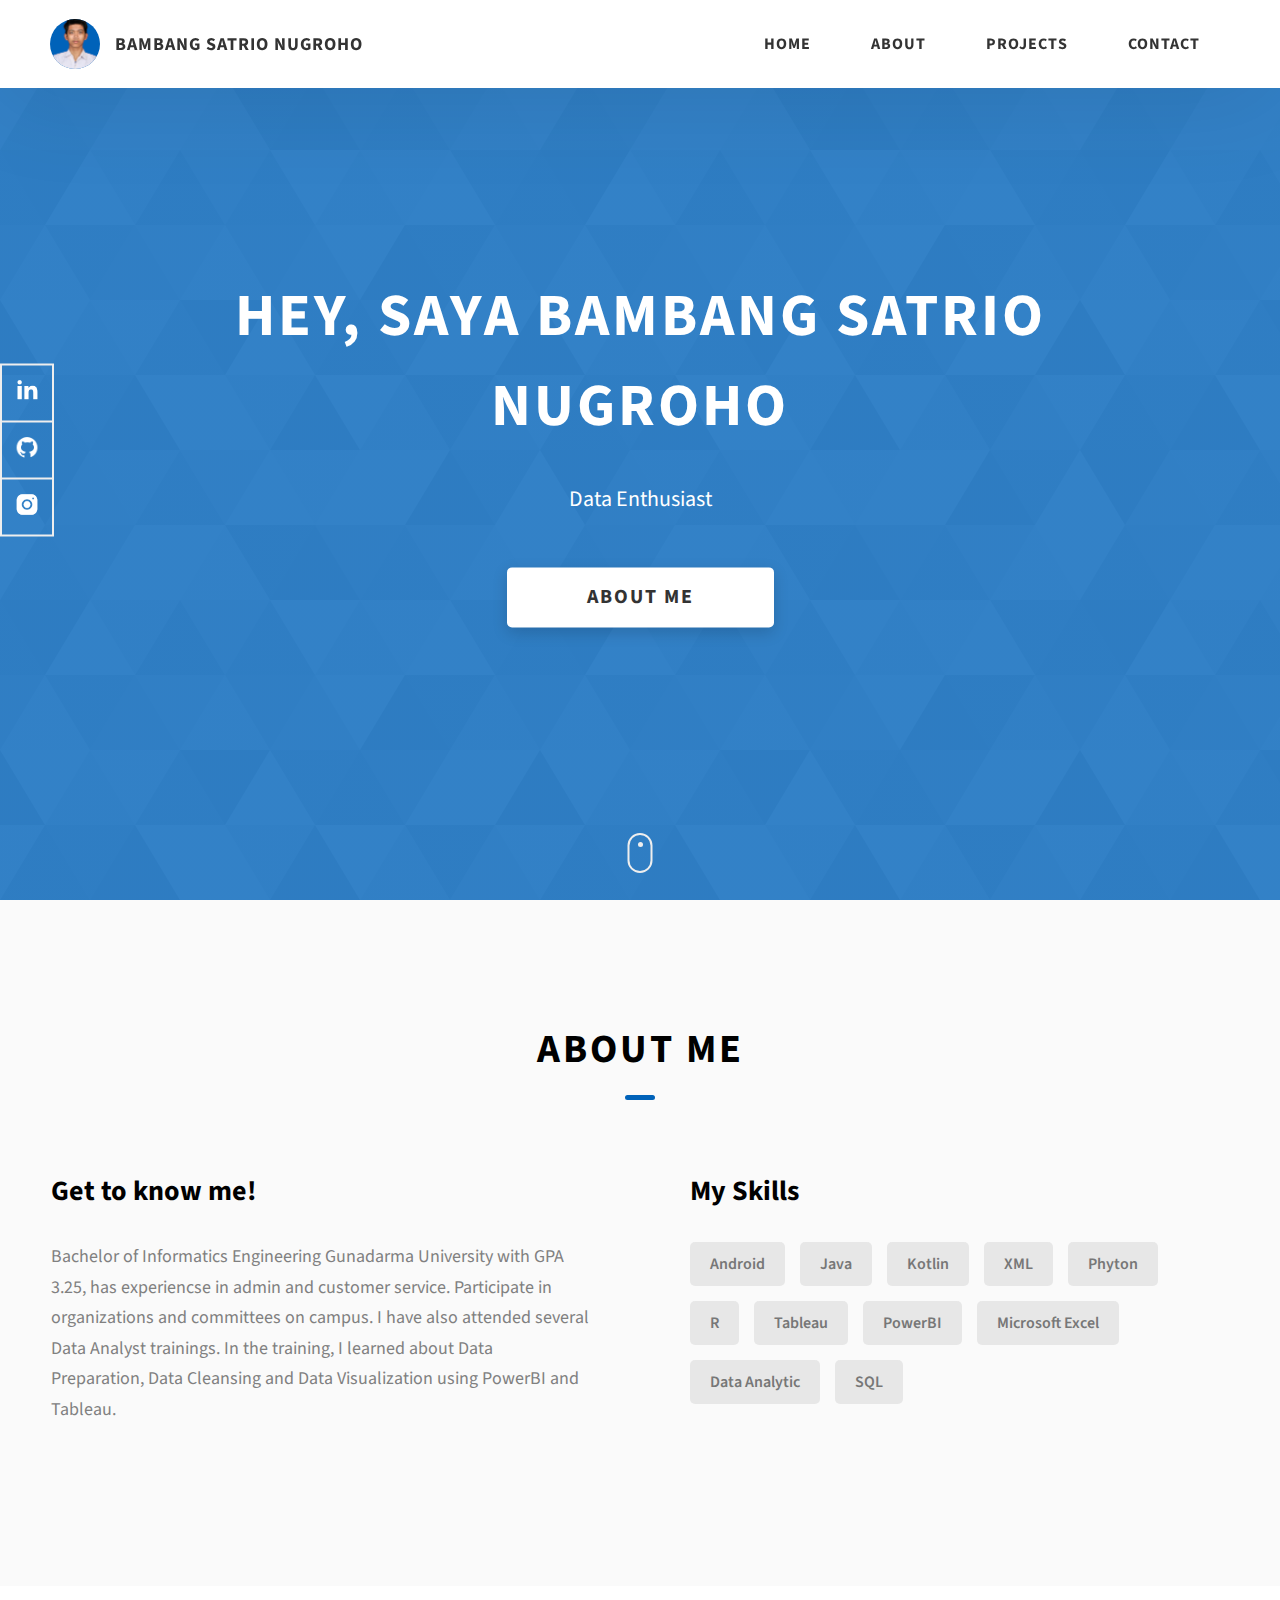
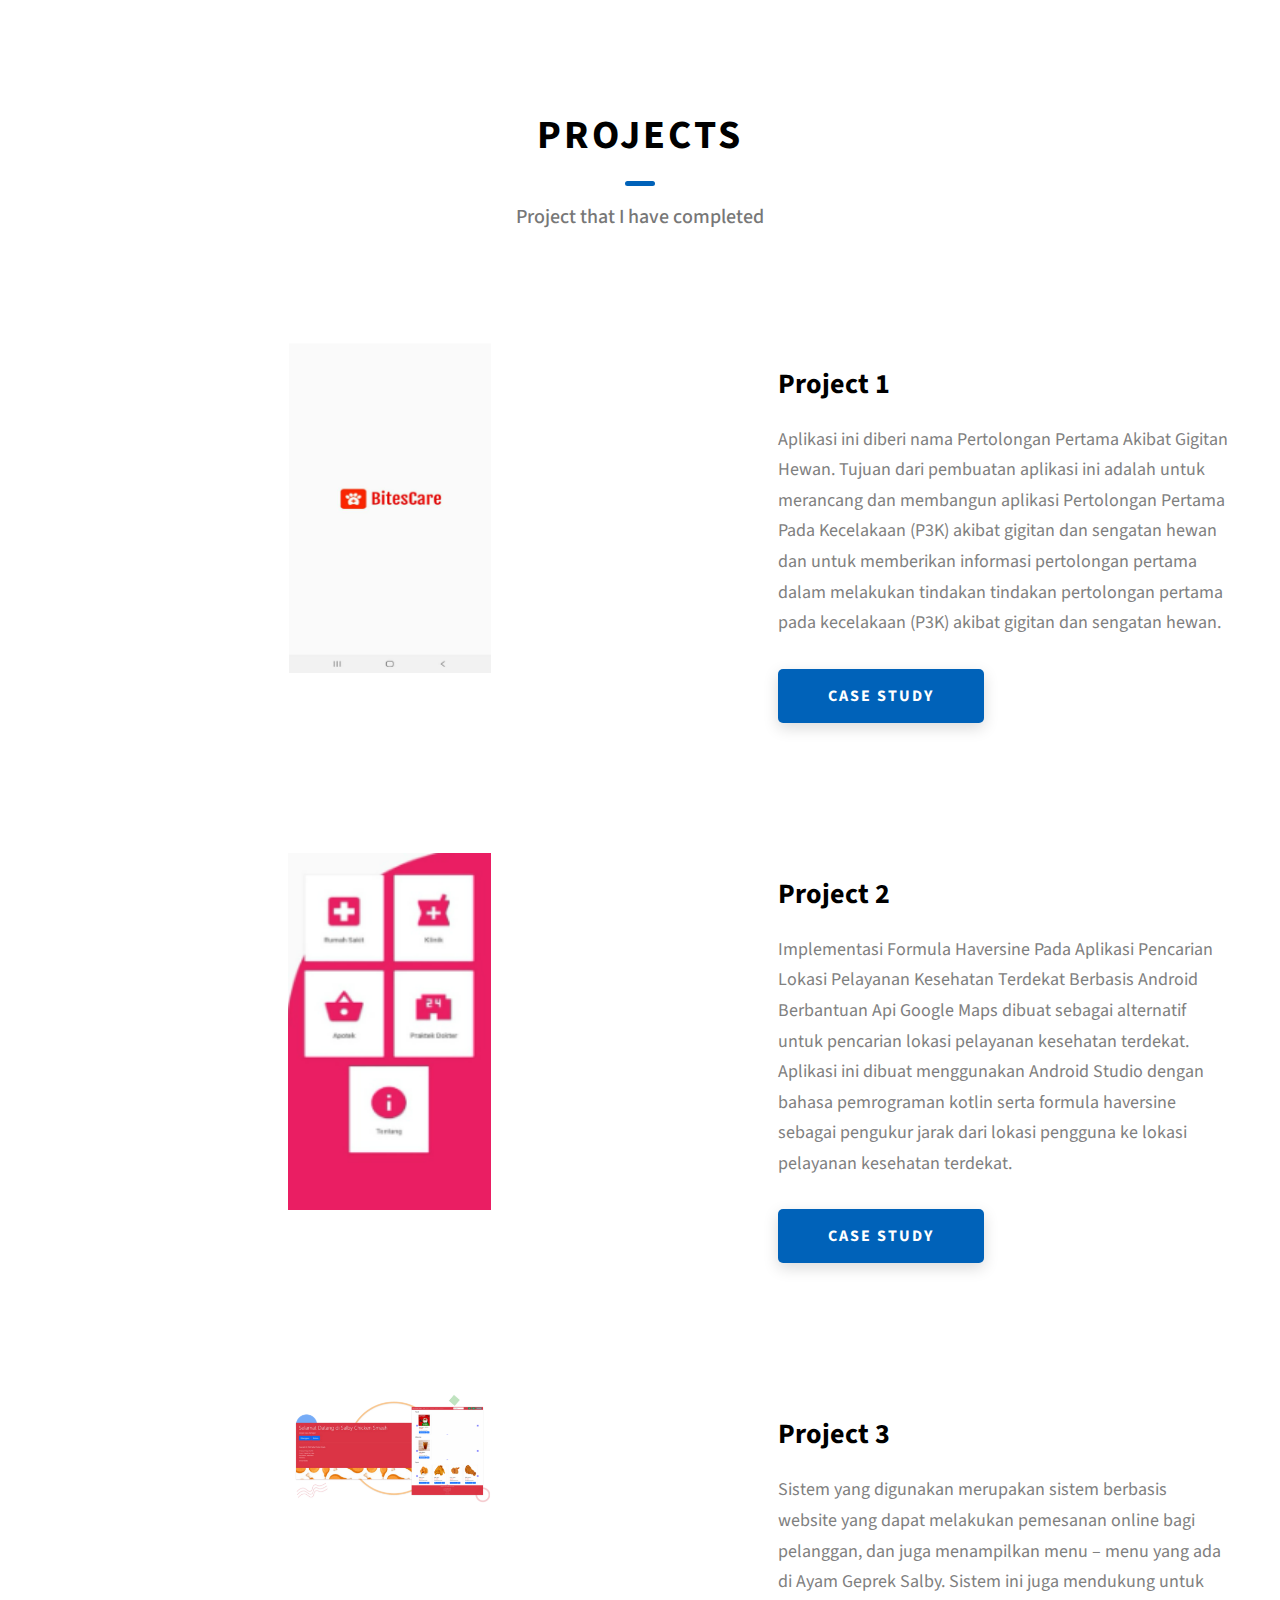
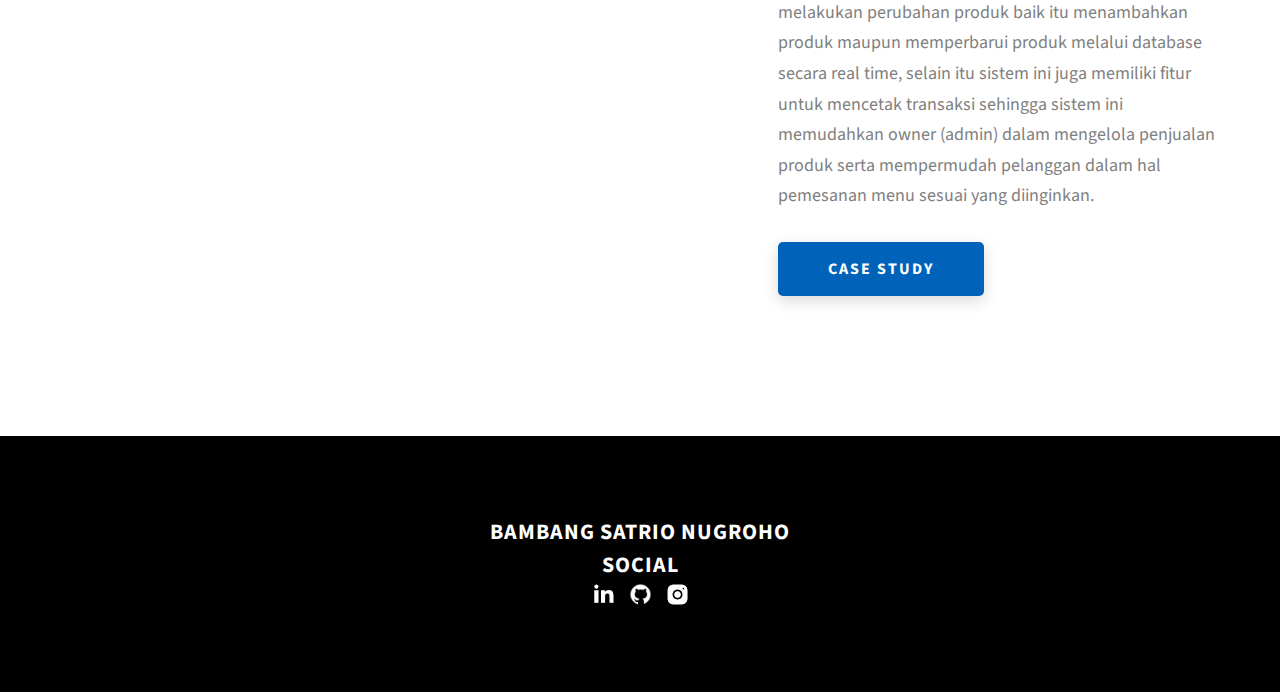
<file: index.html>
<!DOCTYPE html>
<html lang="en">
  <head>
    <meta charset="UTF-8" />
    <meta name="viewport" content="width=device-width, initial-scale=1.0" />
    <meta http-equiv="X-UA-Compatible" content="ie=edge" />
    <title>Portfolio - Bambang Satrio Nugroho</title>
    <meta name="description" content="Portfolio Template for Developer" />

    <link rel="stylesheet" href="css/style.css" />

    <link rel="preconnect" href="https://fonts.googleapis.com" />
    <link rel="preconnect" href="https://fonts.gstatic.com" crossorigin />
    <link
      href="https://fonts.googleapis.com/css2?family=Source+Sans+Pro:wght@400;600;700;900&display=swap"
      rel="stylesheet"
    />
  </head>
  <body>
    <header class="header">
      <div class="header__content">
        <div class="header__logo-container">
          <div class="header__logo-img-cont">
            <img
              src="./assets/png/bb1.png"
              alt="Ram Maheshwari Logo Image"
              class="header__logo-img"
            />
          </div>
          <span class="header__logo-sub">Bambang Satrio Nugroho</span>
        </div>
        <div class="header__main">
          <ul class="header__links">
            <li class="header__link-wrapper">
              <a href="./index.html" class="header__link"> Home </a>
            </li>
            <li class="header__link-wrapper">
              <a href="./index.html#about" class="header__link">About </a>
            </li>
            <li class="header__link-wrapper">
              <a href="./index.html#projects" class="header__link">
                Projects
              </a>
            </li>
            <li class="header__link-wrapper">
              <a href="./index.html#contact" class="header__link"> Contact </a>
            </li>
          </ul>
          <div class="header__main-ham-menu-cont">
            <img
              src="./assets/svg/ham-menu.svg"
              alt="hamburger menu"
              class="header__main-ham-menu"
            />
            <img
              src="./assets/svg/ham-menu-close.svg"
              alt="hamburger menu close"
              class="header__main-ham-menu-close d-none"
            />
          </div>
        </div>
      </div>
      <div class="header__sm-menu">
        <div class="header__sm-menu-content">
          <ul class="header__sm-menu-links">
            <li class="header__sm-menu-link">
              <a href="./index.html"> Home </a>
            </li>

            <li class="header__sm-menu-link">
              <a href="./index.html#about"> About </a>
            </li>

            <li class="header__sm-menu-link">
              <a href="./index.html#projects"> Projects </a>
            </li>

            <li class="header__sm-menu-link">
              <a href="./index.html#contact"> Contact </a>
            </li>
          </ul>
        </div>
      </div>
    </header>
    <section class="home-hero">
      <div class="home-hero__content">
        <h1 class="heading-primary">Hey, Saya Bambang Satrio Nugroho</h1>
        <div class="home-hero__info">
          <p class="text-primary">
            Data Enthusiast 
          </p>
        </div>
        <div class="home-hero__cta">
          <a href="./index.html#about" class="btn btn--bg">About Me</a>
        </div>
      </div>
      <div class="home-hero__socials">
        <div class="home-hero__social">
          <a href="https://www.linkedin.com/in/bamsatrio/" class="home-hero__social-icon-link">
            <img
              src="./assets/png/linkedin-ico.png"
              alt="icon"
              class="home-hero__social-icon"
            />
          </a>
        </div>
        <div class="home-hero__social">
          <a href="https://github.com/bamsatrio" class="home-hero__social-icon-link">
            <img
              src="./assets/png/github-ico.png"
              alt="icon"
              class="home-hero__social-icon"
            />
          </a>
        </div>
        <div class="home-hero__social">
          <a
            href="https://www.instagram.com/bamsatrio/"
            class="home-hero__social-icon-link home-hero__social-icon-link--bd-none"
          >
            <img
              src="./assets/png/insta-ico.png"
              alt="icon"
              class="home-hero__social-icon"
            />
          </a>
        </div>
      </div>
      <div class="home-hero__mouse-scroll-cont">
        <div class="mouse"></div>
      </div>
    </section>
    <section id="about" class="about sec-pad">
      <div class="main-container">
        <h2 class="heading heading-sec heading-sec__mb-med">
          <span class="heading-sec__main">About Me</span>
          <span class="heading-sec__sub">
        </h2>
        <div class="about__content">
          <div class="about__content-main">
            <h3 class="about__content-title">Get to know me!</h3>
            <div class="about__content-details">
              <p class="about__content-details-para">
               Bachelor of Informatics Engineering Gunadarma University with GPA 3.25, has experiencse in admin and customer service. Participate in organizations and committees on campus. I have also attended several Data Analyst trainings. In the training, I learned about Data Preparation, Data Cleansing and Data Visualization using PowerBI and Tableau.</p>
            </div>
          </div>
          <div class="about__content-skills">
            <h3 class="about__content-title">My Skills</h3>
            <div class="skills">
              <div class="skills__skill">Android</div>
              <div class="skills__skill">Java</div>
              <div class="skills__skill">Kotlin</div>
              <div class="skills__skill">XML</div>
              <div class="skills__skill">Phyton</div>
              <div class="skills__skill">R</div>
              <div class="skills__skill">Tableau</div>
              <div class="skills__skill">PowerBI</div>
              <div class="skills__skill">Microsoft Excel</div>
              <div class="skills__skill">Data Analytic</div>
              <div class="skills__skill">SQL</div>
            </div>
          </div>
        </div>
      </div>
    </section>
    <section id="projects" class="projects sec-pad">
      <div class="main-container">
        <h2 class="heading heading-sec heading-sec__mb-bg">
          <span class="heading-sec__main">Projects</span>
          <span class="heading-sec__sub">
            Project that I have completed
          </span>
        </h2>

        <div class="projects__content">
          <div class="projects__row">
            <div class="projects__row-img-cont">
              <img
                src="./assets/jpeg/ss1.png"
                alt="Software Screenshot"
                class="projects__row-img"
                loading="lazy"
              />
            </div>
            <div class="projects__row-content">
              <h3 class="projects__row-content-title">Project 1</h3>
              <p class="projects__row-content-desc">
                Aplikasi ini diberi nama Pertolongan Pertama Akibat Gigitan Hewan. Tujuan dari
pembuatan aplikasi ini adalah untuk merancang dan membangun aplikasi Pertolongan
Pertama Pada Kecelakaan (P3K) akibat gigitan dan sengatan hewan dan untuk
memberikan informasi pertolongan pertama dalam melakukan tindakan tindakan
pertolongan pertama pada kecelakaan (P3K) akibat gigitan dan sengatan hewan.
              </p>
              <a
                href="./project-1.html"
                class="btn btn--med btn--theme dynamicBgClr"
                target="_blank"
                >Case Study</a
              >
            </div>
          </div>
          <div class="projects__row">
            <div class="projects__row-img-cont">
              <img
                src="./assets/jpeg/ss2.png"
                alt="Software Screenshot"
                class="projects__row-img"
                loading="lazy"
              />
            </div>
            <div class="projects__row-content">
              <h3 class="projects__row-content-title">Project 2</h3>
              <p class="projects__row-content-desc">
                Implementasi Formula Haversine Pada Aplikasi Pencarian Lokasi
Pelayanan Kesehatan Terdekat Berbasis Android Berbantuan Api Google Maps
dibuat sebagai alternatif untuk pencarian lokasi pelayanan kesehatan terdekat.
Aplikasi ini dibuat menggunakan Android Studio dengan bahasa pemrograman
kotlin serta formula haversine sebagai pengukur jarak dari lokasi pengguna ke
lokasi pelayanan kesehatan terdekat.
              </p>
              <a
                href="./project-2.html"
                class="btn btn--med btn--theme dynamicBgClr"
                target="_blank"
                >Case Study</a
              >
            </div>
          </div>
          <div class="projects__row">
            <div class="projects__row-img-cont">
              <img
                src="./assets/jpeg/ss4.png"
                alt="Software Screenshot"
                class="projects__row-img"
                loading="lazy"
              />
            </div>
            <div class="projects__row-content">
              <h3 class="projects__row-content-title">Project 3</h3>
              <p class="projects__row-content-desc">
                Sistem yang digunakan merupakan sistem berbasis website yang dapat melakukan
pemesanan online bagi pelanggan, dan juga menampilkan menu – menu yang ada di Ayam
Geprek Salby. Sistem ini juga mendukung untuk melakukan perubahan produk baik itu
menambahkan produk maupun memperbarui produk melalui database secara real time,
selain itu sistem ini juga memiliki fitur untuk mencetak transaksi sehingga sistem ini
memudahkan owner (admin) dalam mengelola penjualan produk serta mempermudah
pelanggan dalam hal pemesanan menu sesuai yang diinginkan.
              </p>
              <a
                href="./project-3.html"
                class="btn btn--med btn--theme dynamicBgClr"
                target="_blank"
                >Case Study</a
              >
            </div>
          </div>
        </div>
      </div>
    </section>
    
    <footer class="main-footer">
      <div class="main-container">
        <div class="main-footer__upper">
          <div class="main-footer__row main-footer__row-1">
            <h4 class="heading heading-sm text-lt">Bambang Satrio Nugroho</h4>
          </div>
            <h2 class="heading heading-sm main-footer__heading-sm">
              <span>Social</span>
            </h2>
            <div class="main-footer__social-cont">
              <a target="_blank" rel="noreferrer" href="https://www.linkedin.com/in/bamsatrio/">
                <img
                  class="main-footer__icon"
                  src="./assets/png/linkedin-ico.png"
                  alt="icon"
                />
              </a>
              <a target="_blank" rel="noreferrer" href="https://github.com/bamsatrio">
                <img
                  class="main-footer__icon"
                  src="./assets/png/github-ico.png"
                  alt="icon"
                />
              </a>
              <a target="_blank" rel="noreferrer" href="https://www.instagram.com/bamsatrio/">
                <img
                  class="main-footer__icon main-footer__icon--mr-none"
                  src="./assets/png/insta-ico.png"
                  alt="icon"
                />
              </a>
            </div>
          </div>
        </div>
       
      </div>
    </footer>

    <script src="./index.js"></script>
  </body>
</html>
</file>
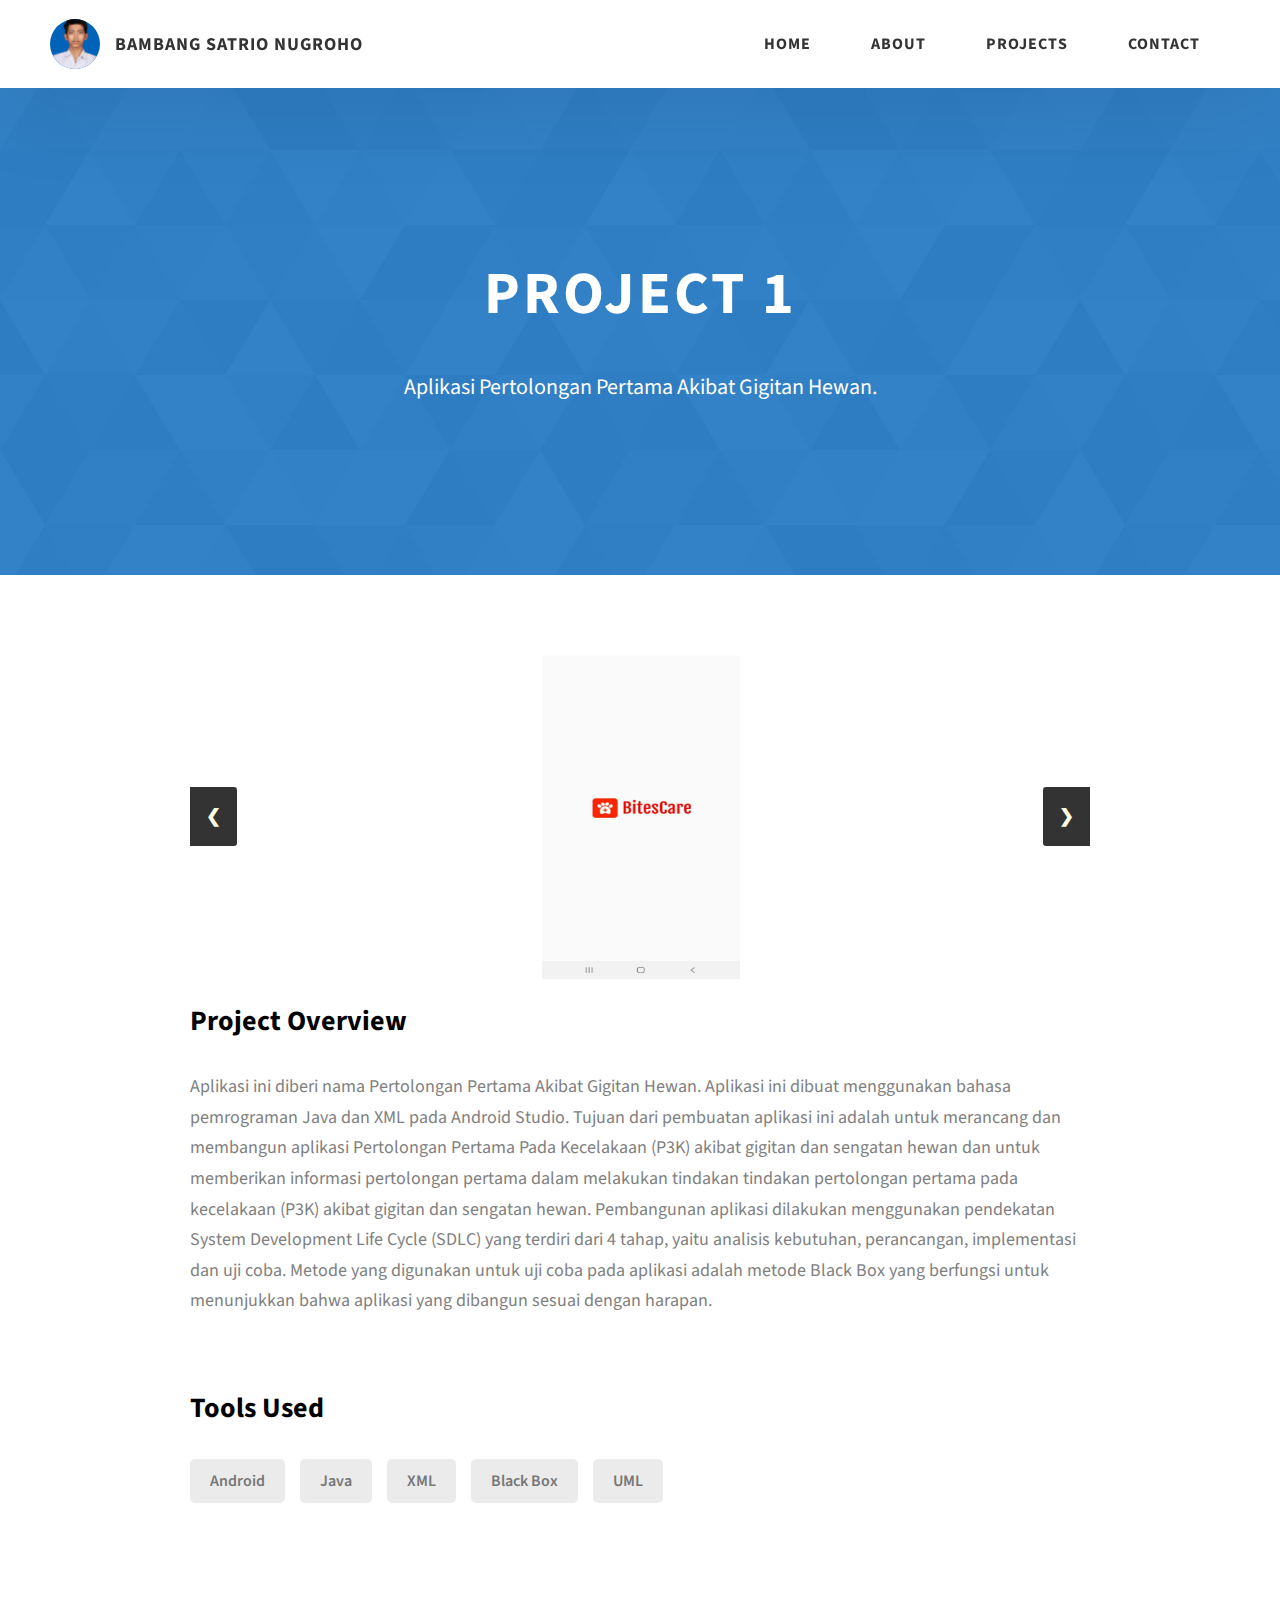
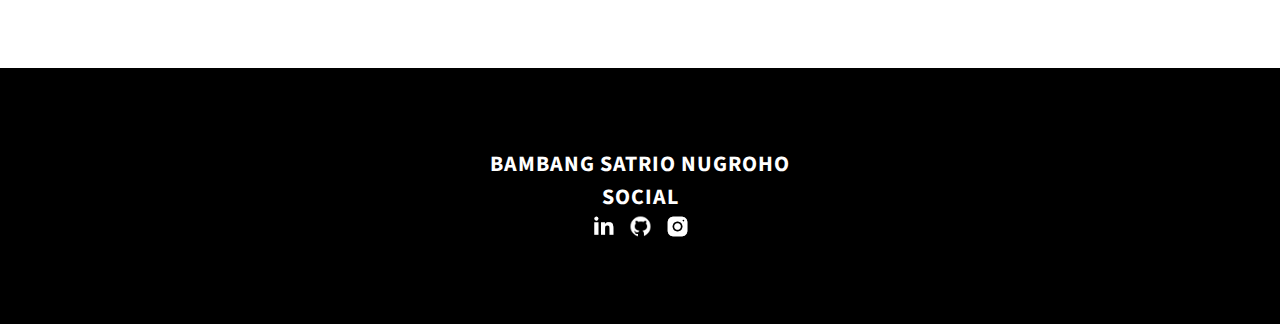
<file: project-1.html>
<!DOCTYPE html>
<html lang="en">
  <head>
    <meta charset="UTF-8" />
    <meta name="viewport" content="width=device-width, initial-scale=1.0" />
    <meta http-equiv="X-UA-Compatible" content="ie=edge" />
    <title>Case Study of Project 1</title>
    <meta name="description" content="Case study page of Project" />

    <link rel="stylesheet" href="css/style.css" />

    <link rel="preconnect" href="https://fonts.googleapis.com" />
    <link rel="preconnect" href="https://fonts.gstatic.com" crossorigin />
    <link
      href="https://fonts.googleapis.com/css2?family=Source+Sans+Pro:wght@400;600;700;900&display=swap"
      rel="stylesheet"
    />
  </head>
  <body>
    <header class="header">
      <div class="header__content">
        <div class="header__logo-container">
          <div class="header__logo-img-cont">
            <img
              src="./assets/png/bb1.png"
              alt="Ram Maheshwari Logo Image"
              class="header__logo-img"
            />
          </div>
          <span class="header__logo-sub">Bambang Satrio Nugroho</span>
        </div>
        <div class="header__main">
          <ul class="header__links">
            <li class="header__link-wrapper">
              <a href="./index.html" class="header__link"> Home </a>
            </li>
            <li class="header__link-wrapper">
              <a href="./index.html#about" class="header__link">About </a>
            </li>
            <li class="header__link-wrapper">
              <a href="./index.html#projects" class="header__link">
                Projects
              </a>
            </li>
            <li class="header__link-wrapper">
              <a href="./index.html#contact" class="header__link"> Contact </a>
            </li>
          </ul>
          <div class="header__main-ham-menu-cont">
            <img
              src="./assets/svg/ham-menu.svg"
              alt="hamburger menu"
              class="header__main-ham-menu"
            />
            <img
              src="./assets/svg/ham-menu-close.svg"
              alt="hamburger menu close"
              class="header__main-ham-menu-close d-none"
            />
          </div>
        </div>
      </div>
      <div class="header__sm-menu">
        <div class="header__sm-menu-content">
          <ul class="header__sm-menu-links">
            <li class="header__sm-menu-link">
              <a href="./index.html"> Home </a>
            </li>

            <li class="header__sm-menu-link">
              <a href="./index.html#about"> About </a>
            </li>

            <li class="header__sm-menu-link">
              <a href="./index.html#projects"> Projects </a>
            </li>

            <li class="header__sm-menu-link">
              <a href="./index.html#contact"> Contact </a>
            </li>
          </ul>
        </div>
      </div>
    </header>
    <section class="project-cs-hero">
      <div class="project-cs-hero__content">
        <h1 class="heading-primary">Project 1</h1>
        <div class="project-cs-hero__info">
          <p class="text-primary">
            Aplikasi Pertolongan Pertama Akibat Gigitan Hewan.
          </p>
        </div>
      </div>
    </section>
    <section class="project-details">
      <div class="main-container">
        <div class="project-details__content">
           <div class="content-slide">
            <div class="imgslide fade" style="text-align: center">
                <div class="numberslide">1 / 3</div>
                <img src="./assets/jpeg/ss1.png" alt="">
            </div>
           
            <div class="imgslide fade" style="text-align: center">
                <div class="numberslide">2 / 3</div>
                <img src="./assets/jpeg/ss12.png" alt="">
            </div>
           
            <div class="imgslide fade" style="text-align: center">
                <div class="numberslide">3 / 3</div>
                <img src="./assets/jpeg/ss13.png" alt="">
            </div>
             <a class="prev" onClick="nextslide(-1)">&#10094;</a>
            <a class="next" onClick="nextslide(1)">&#10095;</a> 
        </div>

        <div class="page">
            <span class="dot" onClick="dotslide(1)"></span>
            <span class="dot" onClick="dotslide(2)"></span>
            <span class="dot" onClick="dotslide(3)"></span>
        </div>

        <script>
        var slideIndex = 1;
            showSlide(slideIndex);

        function nextslide(n){
            showSlide(slideIndex += n);
        }

        function dotslide(n){
            showSlide(slideIndex = n);
        }

        function showSlide(n) {
            var i;
            var slides = document.getElementsByClassName("imgslide");
            var dot = document.getElementsByClassName("dot");
            
            if (n > slides.length) {
                slideIndex = 1
            }
            if (n < 1) {
                slideIndex = slides.length;
            }
            for (i = 0; i < slides.length; i++) {
                
                slides[i].style.display = "none";
            }

            for (i = 0; i < slides.length; i++) {
                
                dot[i].className = dot[i].className.replace(" active", "");
            }

            slides[slideIndex - 1].style.display = "block";

            dot[slideIndex - 1].className += " active";
            


        }
    </script>

          <div class="project-details__content-main">
            <div class="project-details__desc">
              <h3 class="project-details__content-title">Project Overview</h3>
              <p class="project-details__desc-para">
                 Aplikasi ini diberi nama Pertolongan Pertama Akibat Gigitan Hewan. Aplikasi ini dibuat menggunakan bahasa pemrograman Java dan XML pada Android Studio. Tujuan dari pembuatan aplikasi ini adalah untuk merancang dan membangun aplikasi Pertolongan Pertama Pada Kecelakaan (P3K) akibat gigitan dan sengatan hewan dan untuk memberikan informasi pertolongan pertama dalam melakukan tindakan tindakan pertolongan pertama pada kecelakaan (P3K) akibat gigitan dan sengatan hewan. Pembangunan aplikasi dilakukan menggunakan pendekatan System Development Life Cycle (SDLC) yang terdiri dari 4 tahap, yaitu analisis kebutuhan, perancangan, implementasi dan uji coba. Metode yang digunakan untuk uji coba pada aplikasi adalah metode Black Box yang berfungsi untuk menunjukkan bahwa aplikasi yang dibangun sesuai dengan harapan.
              </p>
            </div>
            <div class="project-details__tools-used">
              <h3 class="project-details__content-title">Tools Used</h3>
              <div class="skills">
                <div class="skills__skill">Android</div>
                <div class="skills__skill">Java</div>
                <div class="skills__skill">XML</div>
                <div class="skills__skill">Black Box</div>
                <div class="skills__skill">UML</div>
              </div>
            </div>
            </div>
          </div>
        </div>
      </div>
    </section>
    <footer class="main-footer">
      <div class="main-container">
        <div class="main-footer__upper">
          <div class="main-footer__row main-footer__row-1">
            <h4 class="heading heading-sm text-lt">Bambang Satrio Nugroho</h4>
          </div>
            <h2 class="heading heading-sm main-footer__heading-sm">
              <span>Social</span>
            </h2>
            <div class="main-footer__social-cont">
              <a target="_blank" rel="noreferrer" href="https://www.linkedin.com/in/bamsatrio/">
                <img
                  class="main-footer__icon"
                  src="./assets/png/linkedin-ico.png"
                  alt="icon"
                />
              </a>
              <a target="_blank" rel="noreferrer" href="https://github.com/bamsatrio">
                <img
                  class="main-footer__icon"
                  src="./assets/png/github-ico.png"
                  alt="icon"
                />
              </a>
              <a target="_blank" rel="noreferrer" href="https://www.instagram.com/bamsatrio/">
                <img
                  class="main-footer__icon main-footer__icon--mr-none"
                  src="./assets/png/insta-ico.png"
                  alt="icon"
                />
              </a>
            </div>
          </div>
        </div>
       
      </div>
    </footer>
    <script src="./index.js"></script>
  </body>
</html>
</file>
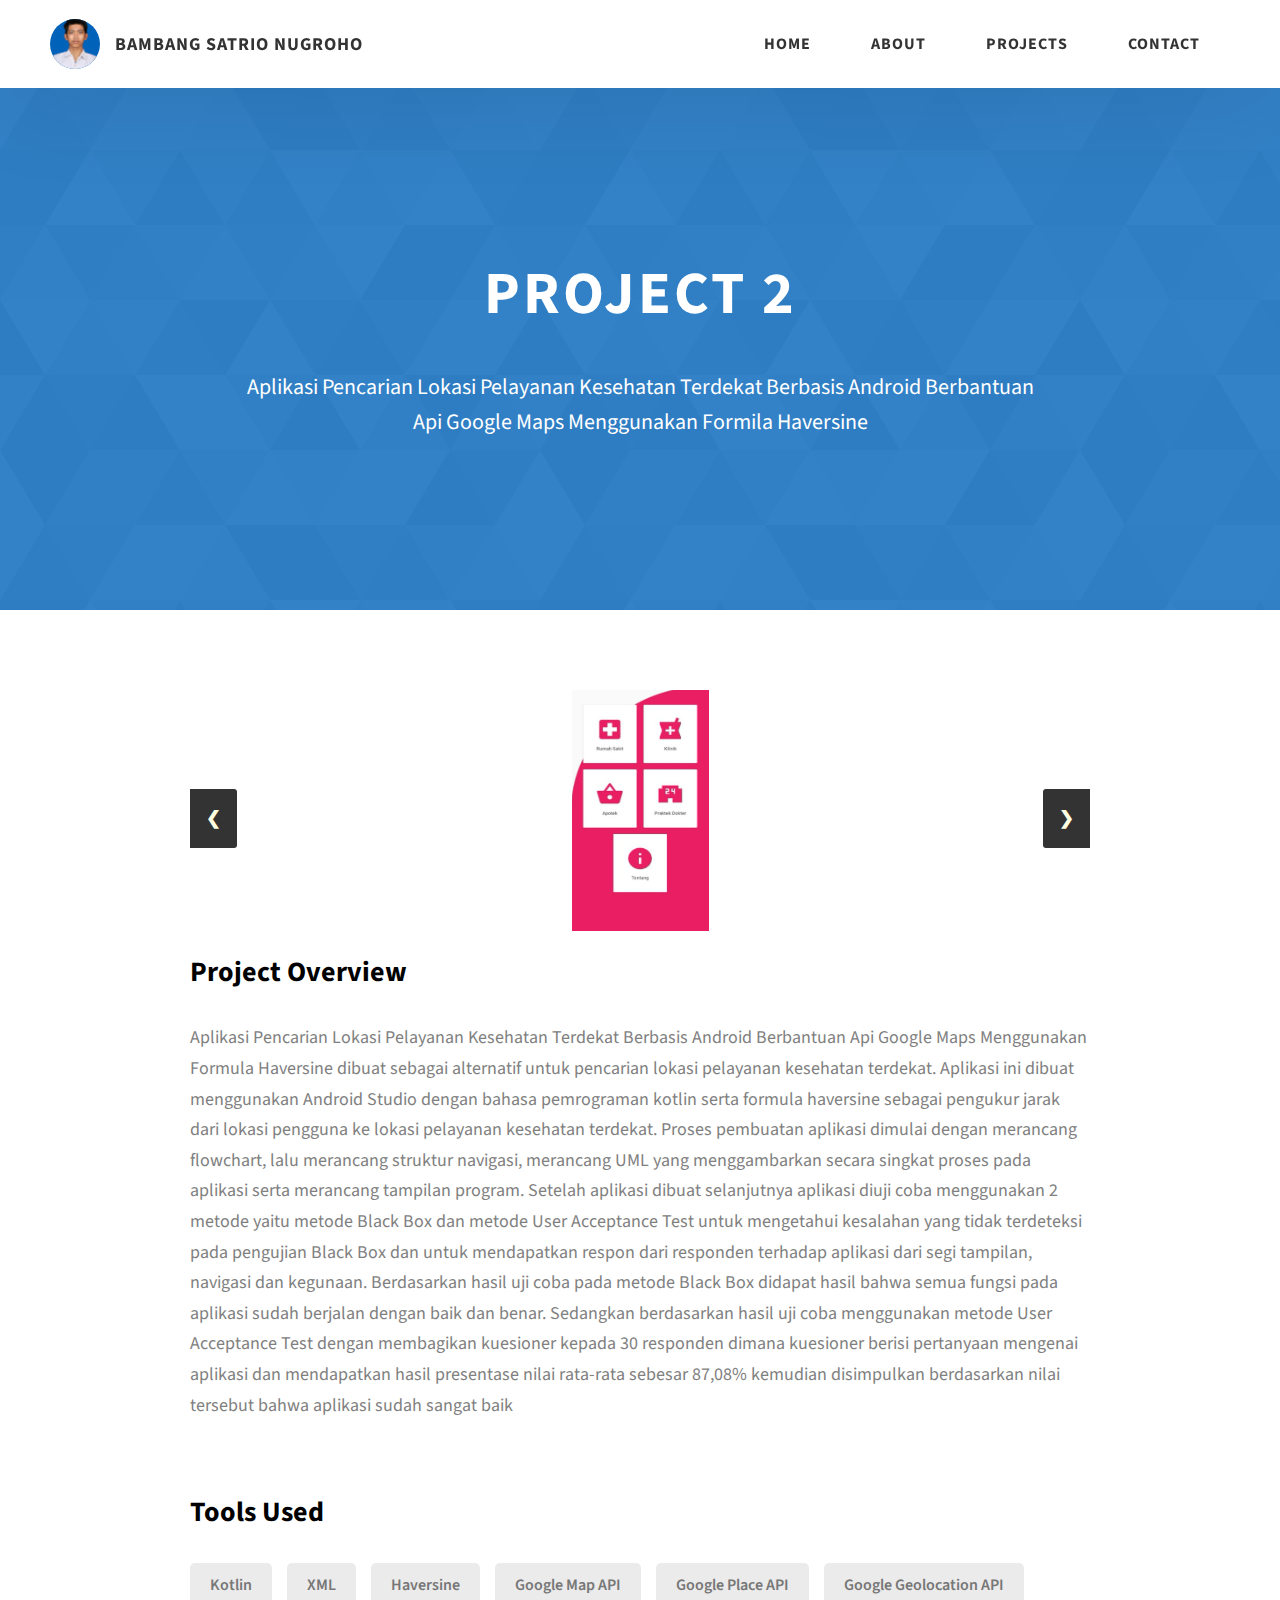
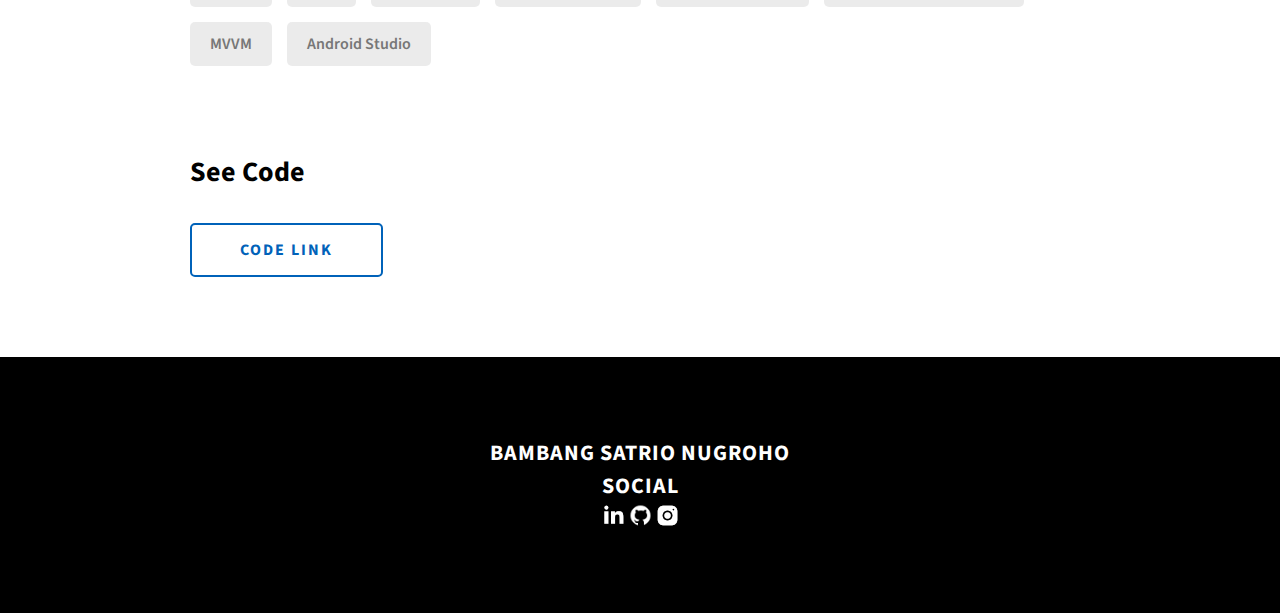
<file: project-2.html>
<!DOCTYPE html>
<html lang="en">
  <head>
    <meta charset="UTF-8" />
    <meta name="viewport" content="width=device-width, initial-scale=1.0" />
    <meta http-equiv="X-UA-Compatible" content="ie=edge" />
    <title>Case Study of Project 2</title>
    <meta name="description" content="Case study page of Project" />

    <link rel="stylesheet" href="css/style.css" />

    <link rel="preconnect" href="https://fonts.googleapis.com" />
    <link rel="preconnect" href="https://fonts.gstatic.com" crossorigin />
    <link
      href="https://fonts.googleapis.com/css2?family=Source+Sans+Pro:wght@400;600;700;900&display=swap"
      rel="stylesheet"
    />
  </head>
  <body>
    <header class="header">
      <div class="header__content">
        <div class="header__logo-container">
          <div class="header__logo-img-cont">
            <img
              src="./assets/png/bb1.png"
              alt="Ram Maheshwari Logo Image"
              class="header__logo-img"
            />
          </div>
          <span class="header__logo-sub">Bambang Satrio Nugroho</span>
        </div>
        <div class="header__main">
          <ul class="header__links">
            <li class="header__link-wrapper">
              <a href="./index.html" class="header__link"> Home </a>
            </li>
            <li class="header__link-wrapper">
              <a href="./index.html#about" class="header__link">About </a>
            </li>
            <li class="header__link-wrapper">
              <a href="./index.html#projects" class="header__link">
                Projects
              </a>
            </li>
            <li class="header__link-wrapper">
              <a href="./index.html#contact" class="header__link"> Contact </a>
            </li>
          </ul>
          <div class="header__main-ham-menu-cont">
            <img
              src="./assets/svg/ham-menu.svg"
              alt="hamburger menu"
              class="header__main-ham-menu"
            />
            <img
              src="./assets/svg/ham-menu-close.svg"
              alt="hamburger menu close"
              class="header__main-ham-menu-close d-none"
            />
          </div>
        </div>
      </div>
      <div class="header__sm-menu">
        <div class="header__sm-menu-content">
          <ul class="header__sm-menu-links">
            <li class="header__sm-menu-link">
              <a href="./index.html"> Home </a>
            </li>

            <li class="header__sm-menu-link">
              <a href="./index.html#about"> About </a>
            </li>

            <li class="header__sm-menu-link">
              <a href="./index.html#projects"> Projects </a>
            </li>

            <li class="header__sm-menu-link">
              <a href="./index.html#contact"> Contact </a>
            </li>
          </ul>
        </div>
      </div>
    </header>
    <section class="project-cs-hero">
      <div class="project-cs-hero__content">
        <h1 class="heading-primary">Project 2</h1>
        <div class="project-cs-hero__info">
          <p class="text-primary">
            Aplikasi Pencarian Lokasi Pelayanan Kesehatan Terdekat Berbasis Android Berbantuan Api Google Maps Menggunakan Formila Haversine
          </p>
        </div>
      </div>
    </section>
    <section class="project-details">
      <div class="main-container">
        <div class="project-details__content">
          <div class="content-slide">
            <div class="imgslide fade" style="text-align: center;">
                <div class="numberslide">1 / 6</div>
                <img src="./assets/jpeg/ss2.png" alt="">
            </div>
            <div class="imgslide fade" style="text-align: center">
                <div class="numberslide">2 / 6</div>
                <img src="./assets/jpeg/ss21.png" alt="">
            </div>
            <div class="imgslide fade" style="text-align: center">
                <div class="numberslide">3 / 6</div>
                <img src="./assets/jpeg/ss22.png" alt="">
            </div>
            <div class="imgslide fade" style="text-align: center">
                <div class="numberslide">4 / 6</div>
                <img src="./assets/jpeg/ss23.png" alt="">
            </div>
            <div class="imgslide fade" style="text-align: center">
                <div class="numberslide">5 / 6</div>
                <img src="./assets/jpeg/ss24.png" alt="">
            </div>
            <div class="imgslide fade" style="text-align: center">
                <div class="numberslide">6 / 6</div>
                <img src="./assets/jpeg/ss25.png" alt="">
            </div>
             <a class="prev" onClick="nextslide(-1)">&#10094;</a>
            <a class="next" onClick="nextslide(1)">&#10095;</a> 
        </div>

        <div class="page">
            <span class="dot" onClick="dotslide(1)"></span>
            <span class="dot" onClick="dotslide(2)"></span>
            <span class="dot" onClick="dotslide(3)"></span>
            <span class="dot" onClick="dotslide(4)"></span>
            <span class="dot" onClick="dotslide(5)"></span>
            <span class="dot" onClick="dotslide(6)"></span>
        </div>
        <script>
        var slideIndex = 1;
            showSlide(slideIndex);

        function nextslide(n){
            showSlide(slideIndex += n);
        }

        function dotslide(n){
            showSlide(slideIndex = n);
        }

        function showSlide(n) {
            var i;
            var slides = document.getElementsByClassName("imgslide");
            var dot = document.getElementsByClassName("dot");
            
            if (n > slides.length) {
                slideIndex = 1
            }
            if (n < 1) {
                slideIndex = slides.length;
            }
            for (i = 0; i < slides.length; i++) {
                
                slides[i].style.display = "none";
            }

            for (i = 0; i < slides.length; i++) {
                
                dot[i].className = dot[i].className.replace(" active", "");
            }

            slides[slideIndex - 1].style.display = "block";

            dot[slideIndex - 1].className += " active";
            


        }
    </script>
          <div class="project-details__content-main">
            <div class="project-details__desc">
              <h3 class="project-details__content-title">Project Overview</h3>
              <p class="project-details__desc-para">
               Aplikasi Pencarian Lokasi Pelayanan Kesehatan Terdekat Berbasis Android Berbantuan Api Google Maps Menggunakan Formula Haversine dibuat sebagai alternatif untuk pencarian lokasi pelayanan kesehatan terdekat. Aplikasi ini dibuat menggunakan Android Studio dengan bahasa pemrograman kotlin serta formula haversine sebagai pengukur jarak dari lokasi pengguna ke lokasi pelayanan kesehatan terdekat. Proses pembuatan aplikasi dimulai dengan merancang flowchart, lalu merancang struktur navigasi, merancang UML yang menggambarkan secara singkat proses pada aplikasi serta merancang tampilan program. Setelah aplikasi dibuat selanjutnya aplikasi diuji coba menggunakan 2 metode yaitu metode Black Box dan metode User Acceptance Test untuk mengetahui kesalahan yang tidak terdeteksi pada pengujian Black Box dan untuk mendapatkan respon dari responden terhadap aplikasi dari segi tampilan, navigasi dan kegunaan. Berdasarkan hasil uji coba pada metode Black Box didapat hasil bahwa semua fungsi pada aplikasi sudah berjalan dengan baik dan benar. Sedangkan berdasarkan hasil uji coba menggunakan metode User Acceptance Test dengan membagikan kuesioner kepada 30 responden dimana kuesioner berisi pertanyaan mengenai aplikasi dan mendapatkan hasil presentase nilai rata-rata sebesar 87,08% kemudian disimpulkan berdasarkan nilai tersebut bahwa aplikasi sudah sangat baik
              </p>
            </div>
            <div class="project-details__tools-used">
              <h3 class="project-details__content-title">Tools Used</h3>
              <div class="skills">
                <div class="skills__skill">Kotlin</div>
                <div class="skills__skill">XML</div>
                <div class="skills__skill">Haversine</div>
                <div class="skills__skill">Google Map API</div>
                <div class="skills__skill">Google Place API</div>
                <div class="skills__skill">Google Geolocation API</div>
                <div class="skills__skill">MVVM</div>
                <div class="skills__skill">Android Studio</div>
              </div>
            </div>
            <div class="project-details__links">
              <h3 class="project-details__content-title">See Code</h3>
              <a
                href="https://github.com/bamsatrio/aplikasi-pencarian-lokasi-pelayanan-kesehatan"
                class="btn btn--med btn--theme-inv project-details__links-btn"
                target="_blank"
                >Code Link</a
              >
            </div>
          </div>
        </div>
      </div>
    </section>
    <footer class="main-footer">
      <div class="main-container">
        <div class="main-footer__upper">
          <div class="main-footer__row main-footer__row-1">
            <h4 class="heading heading-sm text-lt">Bambang Satrio Nugroho</h4>
          </div>
            <h2 class="heading heading-sm main-footer__heading-sm">
              <span>Social</span>
            </h2>
            <div class="main-footer__social-cont">
              <a target="_blank" rel="noreferrer" href="https://www.linkedin.com/in/bamsatrio/">
                <img
                  class="main-footer__icon"
                  src="./assets/png/linkedin-ico.png" style="margin: auto" "display: inline-block;"
                  alt="icon"
                />
              </a>
              <a target="_blank" rel="noreferrer" href="https://github.com/bamsatrio">
                <img
                  class="main-footer__icon"
                  src="./assets/png/github-ico.png" style="margin: auto" "display: inline-block;"
                  alt="icon"
                />
              </a>
              <a target="_blank" rel="noreferrer" href="https://www.instagram.com/bamsatrio/">
                <img
                  class="main-footer__icon main-footer__icon--mr-none"
                  src="./assets/png/insta-ico.png" style="margin: auto" "display: inline-block;"
                  alt="icon"
                />
              </a>
            </div>
          </div>
        </div>
       
      </div>
    </footer>
    <script src="./index.js"></script>
  </body>
</html>
</file>
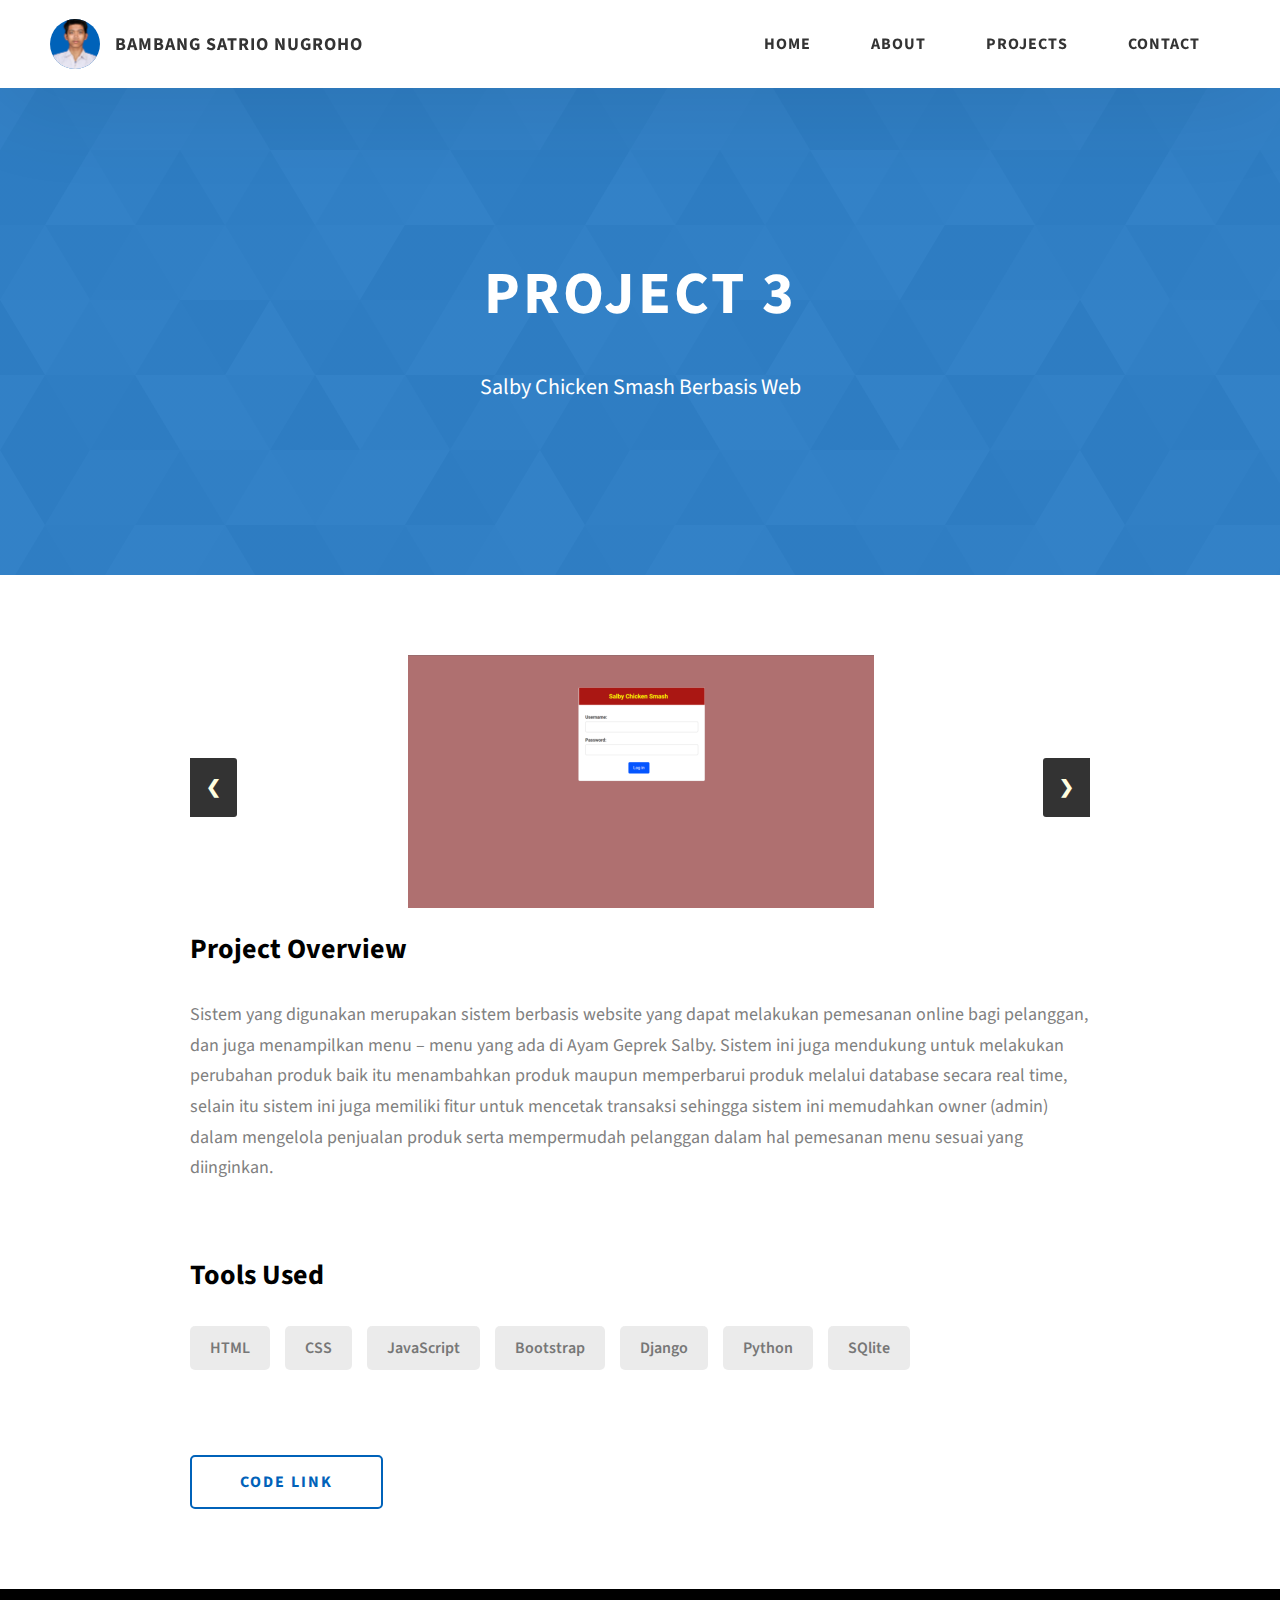
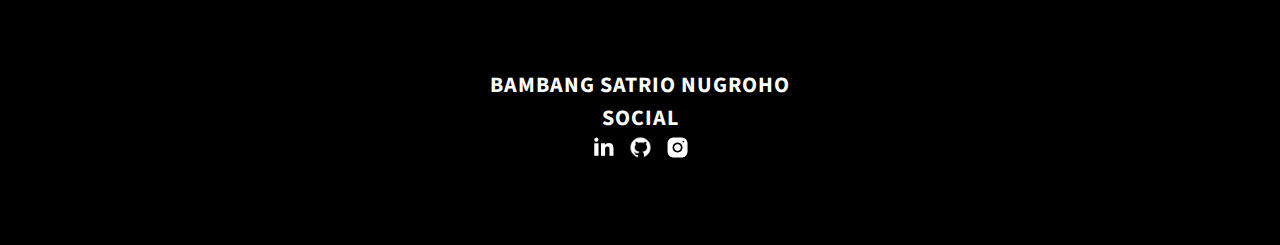
<file: project-3.html>
<!DOCTYPE html>
<html lang="en">
  <head>
    <meta charset="UTF-8" />
    <meta name="viewport" content="width=device-width, initial-scale=1.0" />
    <meta http-equiv="X-UA-Compatible" content="ie=edge" />
    <title>Case Study of Project 3</title>
    <meta name="description" content="Case study page of Project" />

    <link rel="stylesheet" href="css/style.css" />

    <link rel="preconnect" href="https://fonts.googleapis.com" />
    <link rel="preconnect" href="https://fonts.gstatic.com" crossorigin />
    <link
      href="https://fonts.googleapis.com/css2?family=Source+Sans+Pro:wght@400;600;700;900&display=swap"
      rel="stylesheet"
    />
  </head>
  <body>
    <header class="header">
      <div class="header__content">
        <div class="header__logo-container">
          <div class="header__logo-img-cont">
            <img
              src="./assets/png/bb1.png"
              alt="Ram Maheshwari Logo Image"
              class="header__logo-img"
            />
          </div>
          <span class="header__logo-sub">Bambang Satrio Nugroho</span>
        </div>
        <div class="header__main">
          <ul class="header__links">
            <li class="header__link-wrapper">
              <a href="./index.html" class="header__link"> Home </a>
            </li>
            <li class="header__link-wrapper">
              <a href="./index.html#about" class="header__link">About </a>
            </li>
            <li class="header__link-wrapper">
              <a href="./index.html#projects" class="header__link">
                Projects
              </a>
            </li>
            <li class="header__link-wrapper">
              <a href="./index.html#contact" class="header__link"> Contact </a>
            </li>
          </ul>
          <div class="header__main-ham-menu-cont">
            <img
              src="./assets/svg/ham-menu.svg"
              alt="hamburger menu"
              class="header__main-ham-menu"
            />
            <img
              src="./assets/svg/ham-menu-close.svg"
              alt="hamburger menu close"
              class="header__main-ham-menu-close d-none"
            />
          </div>
        </div>
      </div>
      <div class="header__sm-menu">
        <div class="header__sm-menu-content">
          <ul class="header__sm-menu-links">
            <li class="header__sm-menu-link">
              <a href="./index.html"> Home </a>
            </li>

            <li class="header__sm-menu-link">
              <a href="./index.html#about"> About </a>
            </li>

            <li class="header__sm-menu-link">
              <a href="./index.html#projects"> Projects </a>
            </li>

            <li class="header__sm-menu-link">
              <a href="./index.html#contact"> Contact </a>
            </li>
          </ul>
        </div>
      </div>
    </header>
    <section class="project-cs-hero">
      <div class="project-cs-hero__content">
        <h1 class="heading-primary">Project 3</h1>
        <div class="project-cs-hero__info">
          <p class="text-primary">
            Salby Chicken Smash Berbasis Web
          </p>
        </div>
      </div>
    </section>
    <section class="project-details">
      <div class="main-container">
        <div class="project-details__content">
         <div class="content-slide">
            <div class="imgslide fade" style="text-align: center;">
                <div class="numberslide">1 / 11</div>
                <img src="./assets/jpeg/ss32.png" alt="">
            </div>
            <div class="imgslide fade" style="text-align: center">
                <div class="numberslide">2 / 11</div>
                <img src="./assets/jpeg/ss33.png" alt="">
            </div>
            <div class="imgslide fade" style="text-align: center">
                <div class="numberslide">3 / 11</div>
                <img src="./assets/jpeg/ss34.png" alt="">
            </div>
            <div class="imgslide fade" style="text-align: center">
                <div class="numberslide">4 / 11</div>
                <img src="./assets/jpeg/ss35.png" alt="">
            </div>
            <div class="imgslide fade" style="text-align: center">
                <div class="numberslide">5 / 11</div>
                <img src="./assets/jpeg/ss36.png" alt="">
            </div>
            <div class="imgslide fade" style="text-align: center">
                <div class="numberslide">6 / 11</div>
                <img src="./assets/jpeg/ss37.png" alt="">
            </div>
            <div class="imgslide fade" style="text-align: center">
                <div class="numberslide">7 / 11</div>
                <img src="./assets/jpeg/ss38.png" alt="">
            </div>
            <div class="imgslide fade" style="text-align: center">
                <div class="numberslide">8 / 11</div>
                <img src="./assets/jpeg/ss39.png" alt="">
            </div>
            <div class="imgslide fade" style="text-align: center">
                <div class="numberslide">9 / 11</div>
                <img src="./assets/jpeg/ss311.png" alt="">
            </div>
            <div class="imgslide fade" style="text-align: center">
                <div class="numberslide">10 / 11</div>
                <img src="./assets/jpeg/ss312.png" alt="">
            </div>
            <div class="imgslide fade" style="text-align: center">
                <div class="numberslide">11 / 11</div>
                <img src="./assets/jpeg/ss313.png" alt="">
            </div>
             <a class="prev" onClick="nextslide(-1)">&#10094;</a>
            <a class="next" onClick="nextslide(1)">&#10095;</a> 
        </div>

        <div class="page">
            <span class="dot" onClick="dotslide(1)"></span>
            <span class="dot" onClick="dotslide(2)"></span>
            <span class="dot" onClick="dotslide(3)"></span>
            <span class="dot" onClick="dotslide(4)"></span>
            <span class="dot" onClick="dotslide(5)"></span>
            <span class="dot" onClick="dotslide(6)"></span>
            <span class="dot" onClick="dotslide(7)"></span>
            <span class="dot" onClick="dotslide(8)"></span>
            <span class="dot" onClick="dotslide(9)"></span>
            <span class="dot" onClick="dotslide(10)"></span>
            <span class="dot" onClick="dotslide(11)"></span>
        </div>
        <script>
        var slideIndex = 1;
            showSlide(slideIndex);

        function nextslide(n){
            showSlide(slideIndex += n);
        }

        function dotslide(n){
            showSlide(slideIndex = n);
        }

        function showSlide(n) {
            var i;
            var slides = document.getElementsByClassName("imgslide");
            var dot = document.getElementsByClassName("dot");
            
            if (n > slides.length) {
                slideIndex = 1
            }
            if (n < 1) {
                slideIndex = slides.length;
            }
            for (i = 0; i < slides.length; i++) {
                
                slides[i].style.display = "none";
            }

            for (i = 0; i < slides.length; i++) {
                
                dot[i].className = dot[i].className.replace(" active", "");
            }

            slides[slideIndex - 1].style.display = "block";

            dot[slideIndex - 1].className += " active";
            


        }
    </script>
          <div class="project-details__content-main">
            <div class="project-details__desc">
              <h3 class="project-details__content-title">Project Overview</h3>
              <p class="project-details__desc-para">
                 Sistem yang digunakan merupakan sistem berbasis website yang dapat melakukan
pemesanan online bagi pelanggan, dan juga menampilkan menu – menu yang ada di Ayam
Geprek Salby. Sistem ini juga mendukung untuk melakukan perubahan produk baik itu
menambahkan produk maupun memperbarui produk melalui database secara real time,
selain itu sistem ini juga memiliki fitur untuk mencetak transaksi sehingga sistem ini
memudahkan owner (admin) dalam mengelola penjualan produk serta mempermudah
pelanggan dalam hal pemesanan menu sesuai yang diinginkan.
              </p>
            </div>
            <div class="project-details__tools-used">
              <h3 class="project-details__content-title">Tools Used</h3>
              <div class="skills">
                <div class="skills__skill">HTML</div>
                <div class="skills__skill">CSS</div>
                <div class="skills__skill">JavaScript</div>
                <div class="skills__skill">Bootstrap</div>
                <div class="skills__skill">Django</div>
                <div class="skills__skill">Python</div>
                <div class="skills__skill">SQlite</div>
              </div>
            </div>
            <div class="project-details__links">
              <a
                href="https://github.com/bamsatrio/salby-chicken-smash"
                class="btn btn--med btn--theme-inv project-details__links-btn"
                target="_blank"
                >Code Link</a
              >
            </div>
          </div>
        </div>
      </div>
    </section>
    <footer class="main-footer">
      <div class="main-container">
        <div class="main-footer__upper">
          <div class="main-footer__row main-footer__row-1">
            <h4 class="heading heading-sm text-lt">Bambang Satrio Nugroho</h4>
          </div>
            <h2 class="heading heading-sm main-footer__heading-sm">
              <span>Social</span>
            </h2>
            <div class="main-footer__social-cont">
              <a target="_blank" rel="noreferrer" href="https://www.linkedin.com/in/bamsatrio/">
                <img
                  class="main-footer__icon"
                  src="./assets/png/linkedin-ico.png"
                  alt="icon"
                />
              </a>
              <a target="_blank" rel="noreferrer" href="https://github.com/bamsatrio">
                <img
                  class="main-footer__icon"
                  src="./assets/png/github-ico.png"
                  alt="icon"
                />
              </a>
              <a target="_blank" rel="noreferrer" href="https://www.instagram.com/bamsatrio/">
                <img
                  class="main-footer__icon main-footer__icon--mr-none"
                  src="./assets/png/insta-ico.png"
                  alt="icon"
                />
              </a>
            </div>
          </div>
        </div>
      </div>
    </footer>
    <script src="./index.js"></script>
  </body>
</html>
</file>
<file: css/style.css>
/*
0 - 600px:      Phone
600 - 900px:    Tablet portrait
900 - 1200px:   Tablet landscape
[1200 - 1800] is where our normal styles apply
1800px + :      Big desktop
$breakpoint arguement choices:
- phone
- tab-port
- tab-land
- big-desktop

Inside media queries 1em is always 16px i.e 1em = 16px at every screen size only inside media queries
*/
*,
*::after,
*::before {
  margin: 0;
  padding: 0;
  box-sizing: inherit;
  font-family: inherit; }

html {
  font-size: 62.5%;
  scroll-behavior: smooth; }
  @media only screen and (max-width: 75em) {
    html {
      font-size: 59%; } }
  @media only screen and (max-width: 56.25em) {
    html {
      font-size: 56%; } }
  @media only screen and (min-width: 112.5em) {
    html {
      font-size: 65%; } }

body {
  box-sizing: border-box;
  position: relative;
  line-height: 1.5;
  font-family: sans-serif;
  overflow-x: hidden;
  overflow-y: scroll;
  font-family: 'Source Sans Pro', sans-serif; }

a {
  text-decoration: none;
  color: inherit; }

li {
  list-style: none; }

input:focus,
button:focus,
a:focus,
textarea:focus {
  outline: none; }

button {
  border: none;
  cursor: pointer; }

textarea {
  resize: none; }

.heading-primary {
  font-size: 6rem;
  text-transform: uppercase;
  letter-spacing: 3px;
  text-align: center; }
  @media only screen and (max-width: 37.5em) {
    .heading-primary {
      font-size: 4.5rem; } }

.heading-sec__mb-bg {
  margin-bottom: 11rem; }
  @media only screen and (max-width: 56.25em) {
    .heading-sec__mb-bg {
      margin-bottom: 8rem; } }

.heading-sec__mb-med {
  margin-bottom: 9rem; }
  @media only screen and (max-width: 56.25em) {
    .heading-sec__mb-med {
      margin-bottom: 8rem; } }

.heading-sec__main {
  display: block;
  font-size: 4rem;
  text-transform: uppercase;
  letter-spacing: 1px;
  letter-spacing: 3px;
  text-align: center;
  margin-bottom: 3.5rem;
  position: relative; }
  .heading-sec__main--lt {
    color: #fff; }
    .heading-sec__main--lt::after {
      content: '';
      background: #fff !important; }
  .heading-sec__main::after {
    content: '';
    position: absolute;
    top: calc(100% + 1.5rem);
    height: 5px;
    width: 3rem;
    background: #0062b9;
    left: 50%;
    transform: translateX(-50%);
    border-radius: 5px; }
    @media only screen and (max-width: 37.5em) {
      .heading-sec__main::after {
        top: calc(100% + 1.2rem); } }

.heading-sec__sub {
  display: block;
  text-align: center;
  color: #777;
  font-size: 2rem;
  font-weight: 500;
  max-width: 80rem;
  margin: auto;
  line-height: 1.6; }
  @media only screen and (max-width: 37.5em) {
    .heading-sec__sub {
      font-size: 1.8rem; } }
  .heading-sec__sub--lt {
    color: #eee; }

.heading-sm {
  font-size: 2.2rem;
  text-transform: uppercase;
  letter-spacing: 1px; }

.main-container {
  max-width: 120rem;
  margin: auto;
  width: 92%; }

.content-slide {
    max-width: 1000px;
    position: relative;
    margin: auto;
}

.imgslide {
    display: none;
}

img {
    display: inline-block; 
    margin: auto;
}

.prev,
.next {
    cursor: pointer;
    position: absolute;
    top: 40%;
    width: auto;
    padding: 16px;
    color: rgb(255, 254, 224);
    font-weight: bold;
    font-size: 18px;
    transition: 0.6s ease;
    border-radius: 0 3px 3px 0;
    user-select: none;
    background-color: rgba(0, 0, 0, 0.8); 
}

.next {
    right: 0;
    border-radius: 3px 0 0 3px;
}

.pre:hover,
.next:hover {
    background-color: rgba(255, 255, 255, 0.8);
    color: rgb(0, 0, 0);
}

.text {
    color: #fafafa;
    font-size: 15px;
    padding: 8px 12px;
    position: absolute;
    bottom: 0;
    width: 100%;
    text-align: center;
}

.content-slide .numberslide {
    color: #ffffff;
    font-size: 12px;
    padding: 8px 12px;
    position: absolute;
    top: 0;
}

/* resposive */

@media screen and (max-width: 800px) {

    .content-slide {
        padding: 8px 50px 12px 50px;
    }

    .next {
        right: 50px;
        border-radius: 3px 0 0 3px;
    }
    
}

.fade {
    -webkit-animation-name: fade;
    -webkit-animation-duration: 1.5s;
    animation-name: fade;
    animation-duration: 1.5s;
}

@-webkit-keyframes fade {
    from {
        opacity: .4;
    }

    to {
        opacity: 1;
    }
}

@keyframes fade {
    from {
        opacity: .4;
    }    
    to {
        opacity: 1;
    }
}

.container .page {
    text-align: center;
    padding-top: 20px;
}

.page .dot {
    cursor: pointer;
    background-color: #bbb;
    display: inline-block;
    margin: auto;
    transition: background-color 0.6s ease;
    border-radius: 50%;
    text-align: center;
}

.page .active,
.page .dot:hover {
    background-color: #ce0000;
}

.btn {
  background: #fff;
  color: #333;
  text-transform: uppercase;
  letter-spacing: 2px;
  display: inline-block;
  font-weight: 700;
  border-radius: 5px;
  box-shadow: 0 5px 15px 0 rgba(0, 0, 0, 0.15);
  transition: transform .3s; }
  .btn:hover {
    transform: translateY(-3px); }
  .btn--bg {
    padding: 1.5rem 8rem;
    font-size: 2rem; }
  .btn--med {
    padding: 1.5rem 5rem;
    font-size: 1.6rem; }
  .btn--theme {
    background: #0062b9;
    color: #fff; }
  .btn--theme-inv {
    color: #0062b9;
    background: #fff;
    border: 2px solid #0062b9;
    box-shadow: none;
    padding: calc(1.5rem - 2px) calc(5rem - 2px); }

.sec-pad {
  padding: 12rem 0; }
  @media only screen and (max-width: 56.25em) {
    .sec-pad {
      padding: 8rem 0; } }

.text-primary {
  color: #fff;
  font-size: 2.2rem;
  text-align: center;
  width: 100%;
  line-height: 1.6; }
  @media only screen and (max-width: 37.5em) {
    .text-primary {
      font-size: 2rem; } }

.d-none {
  display: none; }

.home-hero {
  color: #fff;
  background: linear-gradient(to right, rgba(0, 98, 185, 0.8), rgba(0, 98, 185, 0.8)), url(../../assets/svg/common-bg.svg);
  background-position: center;
  height: 100vh;
  min-height: 80rem;
  max-height: 120rem;
  position: relative; }
  @media only screen and (max-width: 37.5em) {
    .home-hero {
      height: unset;
      min-height: unset; } }
  .home-hero__socials {
    position: absolute;
    top: 50%;
    border: 2px solid #eee;
    border-left: 2px solid #eee;
    transform: translateY(-50%); }
    @media only screen and (max-width: 56.25em) {
      .home-hero__socials {
        display: none; } }
  .home-hero__mouse-scroll-cont {
    position: absolute;
    bottom: 3%;
    left: 50%;
    transform: translateX(-50%); }
    @media only screen and (max-width: 37.5em) {
      .home-hero__mouse-scroll-cont {
        display: none; } }
  .home-hero__social {
    width: 5rem; }
  .home-hero__social-icon-link {
    width: 100%;
    display: block;
    padding: 1.2rem;
    border-bottom: 2px solid #eee;
    transition: background .3s; }
    .home-hero__social-icon-link:hover {
      background: rgba(255, 255, 255, 0.1); }
    .home-hero__social-icon-link--bd-none {
      border-bottom: 0; }
  .home-hero__social-icon {
    width: 100%; }
  .home-hero__content {
    position: absolute;
    top: 50%;
    left: 50%;
    transform: translate(-50%, -50%);
    max-width: 90rem;
    width: 92%; }
    @media only screen and (max-width: 37.5em) {
      .home-hero__content {
        padding: 19rem 0 13rem 0;
        margin: auto;
        position: static;
        transform: translate(0, 0); } }
  .home-hero__info {
    margin: 3rem auto 0 auto;
    max-width: 80rem; }
  .home-hero__cta {
    margin-top: 5rem;
    text-align: center; }

.about {
  background: #fafafa; }
  .about__content {
    display: grid;
    grid-template-columns: 1fr 1fr;
    grid-gap: 10rem; }
    @media only screen and (max-width: 56.25em) {
      .about__content {
        grid-template-columns: 1fr;
        grid-gap: 8rem; } }
    .about__content-title {
      font-weight: 700;
      font-size: 2.8rem;
      margin-bottom: 3rem; }
      @media only screen and (max-width: 37.5em) {
        .about__content-title {
          font-size: 2.4rem; } }
    .about__content-details-para {
      font-size: 1.8rem;
      color: grey;
      max-width: 60rem;
      line-height: 1.7;
      margin-bottom: 1rem; }
      .about__content-details-para--hl {
        font-weight: 700;
        margin: 0 3px; }
      .about__content-details-para:last-child {
        margin-bottom: 4rem; }

.projects__row {
  display: grid;
  grid-template-columns: 1.5fr 1fr;
  grid-gap: 5rem;
  margin-bottom: 11rem; }
  @media only screen and (max-width: 56.25em) {
    .projects__row {
      grid-template-columns: 1fr;
      grid-gap: 2rem;
      margin-bottom: 8rem; } }
  @media only screen and (max-width: 56.25em) {
    .projects__row {
      text-align: center; } }
  .projects__row:last-child {
    margin-bottom: 0; }
  .projects__row-img-cont {
    overflow: hidden; }
  .projects__row-img {
    width: 30%;
    margin-left : auto;
    margin-right: auto;
    display: block;
    object-fit: cover;
	height: auto; }
  .projects__row-content {
    padding: 2rem 0;
    display: flex;
    justify-content: center;
    flex-direction: column;
    align-items: flex-start; }
    @media only screen and (max-width: 56.25em) {
      .projects__row-content {
        align-items: center; } }
    .projects__row-content-title {
      font-weight: 700;
      font-size: 2.8rem;
      margin-bottom: 2rem; }
      @media only screen and (max-width: 37.5em) {
        .projects__row-content-title {
          font-size: 2.4rem; } }
    .projects__row-content-desc {
      font-size: 1.8rem;
      color: grey;
      max-width: 60rem;
      line-height: 1.7;
      margin-bottom: 3rem; }
      @media only screen and (max-width: 37.5em) {
        .projects__row-content-desc {
          font-size: 1.7rem; } }

.contact {
  background: linear-gradient(to right, rgba(0, 98, 185, 0.8), rgba(0, 98, 185, 0.8)), url(../../assets/svg/common-bg.svg);
  background-size: cover;
  background-position: center; }
  .contact__form-container {
    box-shadow: 0 0 10px rgba(0, 0, 0, 0.1);
    background: white;
    padding: 4rem;
    margin-top: 6rem;
    max-width: 80rem;
    text-align: right;
    width: 95%;
    border-radius: 5px;
    margin: 5rem auto 0 auto; }
    @media only screen and (max-width: 37.5em) {
      .contact__form-container {
        padding: 3rem; } }
  .contact__form-field {
    margin-bottom: 4rem; }
    @media only screen and (max-width: 37.5em) {
      .contact__form-field {
        margin-bottom: 3rem; } }
  .contact__form-label {
    color: #666;
    font-size: 1.4rem;
    letter-spacing: 1px;
    font-weight: 700;
    margin-bottom: 1rem;
    display: block;
    text-align: left; }
  .contact__form-input {
    color: #333;
    padding: 2rem;
    width: 100%;
    border: 1px solid #ebebeb;
    font-size: 1.6rem;
    letter-spacing: 0px;
    background: #f0f0f0;
    border-radius: 5px;
    font-weight: 600;
    /* Code for Modern Browsers */
    /* Code for WebKit, Blink, Edge */
    /* Code for Internet Explorer 10-11 */
    /* Code for Microsoft Edge */
    /* Code for Mozilla Firefox 4 to 18 */
    /* Code for Mozilla Firefox 19+ */ }
    .contact__form-input::placeholder {
      color: #999;
      font-weight: 600;
      font-size: 1.6rem; }
    .contact__form-input::-webkit-input-placeholder {
      color: #999;
      font-weight: 600;
      font-size: 1.6rem; }
    .contact__form-input:-ms-input-placeholder {
      color: #999;
      font-weight: 600;
      font-size: 1.6rem; }
    .contact__form-input::-ms-input-placeholder {
      color: #999;
      font-weight: 600;
      font-size: 1.6rem; }
    .contact__form-input:-moz-placeholder {
      opacity: 1;
      color: #999;
      font-weight: 600;
      font-size: 1.6rem; }
    .contact__form-input::-moz-placeholder {
      opacity: 1;
      color: #999;
      font-weight: 600;
      font-size: 1.6rem; }
  .contact__btn {
    width: 30%;
    padding: 2rem 4rem;
    font-size: 1.6rem; }
    @media only screen and (max-width: 37.5em) {
      .contact__btn {
        width: 100%; } }

.project-cs-hero {
  color: #fff;
  background: linear-gradient(to right, rgba(0, 98, 185, 0.8), rgba(0, 98, 185, 0.8)), url(../../assets/svg/common-bg.svg);
  background-size: cover;
  background-position: center;
  position: relative; }
  @media only screen and (max-width: 37.5em) {
    .project-cs-hero {
      height: unset;
      min-height: unset; } }
  .project-cs-hero__content {
    padding: 25rem 0 17rem 0;
    max-width: 90rem;
    width: 92%;
    margin: auto; }
    @media only screen and (max-width: 37.5em) {
      .project-cs-hero__content {
        padding: 19rem 0 13rem 0;
        margin: auto;
        position: static;
        transform: translate(0, 0); } }
  .project-cs-hero__info {
    margin: 3rem auto 0 auto;
    max-width: 80rem; }
  .project-cs-hero__cta {
    margin-top: 5rem;
    text-align: center; }

.project-details__content {
  padding: 8rem 0;
  max-width: 90rem;
  margin: auto; }
  .project-details__content-title {
    font-weight: 700;
    font-size: 2.8rem;
    margin-bottom: 3rem; }
    @media only screen and (max-width: 37.5em) {
      .project-details__content-title {
        font-size: 2.4rem; } }

.project-details__showcase-img-cont {
   }

.project-details__showcase-img {
  width: 30%; }
  margin-left: auto;
  marg10n-rig
  width: 100%;
  max-width: 70rem;
  margin: auto; }

.project-details__showcase-img:first-child {
  z-index: 1;
}

.project-details__showcase-img:nth-child(2) {
  z-index: 0;
}

.project-details__desc {
  margin: 0 0 7rem 0; }
  .project-details__desc-para {
    font-size: 1.8rem;
    line-height: 1.7;
    color: grey;
    margin-bottom: 2rem; }

.project-details__tools-used {
  margin: 0 0 7rem 0; }
  .project-details__tools-used-list {
    display: flex;
    flex-wrap: wrap; }
  .project-details__tools-used-item {
    padding: 1rem 2rem;
    margin-bottom: 1.5rem;
    margin-right: 1.5rem;
    font-size: 1.6rem;
    background: rgba(153, 153, 153, 0.2);
    border-radius: 5px;
    font-weight: 600;
    color: #777; }

.project-details__links {
  margin: 0 0; }
  .project-details__links-btn {
    margin-right: 2rem; }
    @media only screen and (max-width: 37.5em) {
      .project-details__links-btn {
        margin-right: 0;
        width: 70%;
        margin-bottom: 2rem;
        text-align: center; } }
    .project-details__links-btn:last-child {
      margin: 0; }
      @media only screen and (max-width: 37.5em) {
        .project-details__links-btn:last-child {
          margin: 0; } }

.header {
  position: fixed;
  width: 100%;
  z-index: 1000;
  background: #000;
  background: #fff;
  box-shadow: 0 10px 100px rgba(0, 0, 0, 0.1); }
  .header__content {
    display: flex;
    align-items: center;
    justify-content: space-between;
    padding: 1rem 5rem; }
    @media only screen and (max-width: 56.25em) {
      .header__content {
        padding: 0 2rem; } }
  .header__logo-container {
    display: flex;
    align-items: center;
    cursor: pointer;
    color: #333;
    transition: color .3s; }
    .header__logo-container:hover {
      color: #0062b9; }
  .header__logo-img-cont {
    width: 5rem;
    height: 5rem;
    border-radius: 50px;
    overflow: hidden;
    margin-right: 1.5rem;
    background: #0062b9; }
    @media only screen and (max-width: 56.25em) {
      .header__logo-img-cont {
        width: 4.5rem;
        height: 4.5rem;
        margin-right: 1.2rem; } }
  .header__logo-img {
    width: 100%;
    height: 100%;
    object-fit: cover;
    object-position: center;
    display: block; }
  .header__logo-sub {
    font-size: 1.8rem;
    text-transform: uppercase;
    font-weight: 700;
    letter-spacing: 1px; }
  .header__links {
    display: flex; }
    @media only screen and (max-width: 37.5em) {
      .header__links {
        display: none; } }
  .header__link {
    padding: 2.2rem 3rem;
    display: inline-block;
    font-size: 1.6rem;
    color: #333;
    text-transform: uppercase;
    letter-spacing: 1px;
    font-weight: 700;
    transition: color .3s; }
    .header__link:hover {
      color: #0062b9; }
    @media only screen and (max-width: 56.25em) {
      .header__link {
        padding: 3rem 1.8rem;
        font-size: 1.5rem; } }
  .header__main-ham-menu-cont {
    display: none;
    width: 3rem;
    padding: 2.2rem 0; }
    @media only screen and (max-width: 37.5em) {
      .header__main-ham-menu-cont {
        display: block; } }
  .header__main-ham-menu {
    width: 100%; }
  .header__main-ham-menu-close {
    width: 100%; }
  .header__sm-menu {
    background: #fff;
    position: absolute;
    width: 100%;
    top: 100%;
    visibility: hidden;
    opacity: 0;
    transition: all .3s;
    box-shadow: 0px 5px 5px 0px rgba(0, 0, 0, 0.1);
    -webkit-box-shadow: 0px 5px 5px 0px rgba(0, 0, 0, 0.1);
    -moz-box-shadow: 0px 5px 5px 0px rgba(0, 0, 0, 0.1); }
    .header__sm-menu--active {
      visibility: hidden;
      opacity: 0; }
      @media only screen and (max-width: 37.5em) {
        .header__sm-menu--active {
          visibility: visible;
          opacity: 1; } }
  .header__sm-menu-link a {
    display: block;
    text-decoration: none;
    padding: 2.5rem 3rem;
    font-size: 1.6rem;
    color: #333;
    text-align: right;
    border-bottom: 1px solid #eee;
    font-weight: 700;
    text-transform: uppercase;
    letter-spacing: 2px;
    transition: color .3s; }
    .header__sm-menu-link a:hover {
      color: #0062b9; }
  .header__sm-menu-link:first-child a {
    border-top: 1px solid #eee; }
  .header__sm-menu-link-last {
    border-bottom: 0; }

.main-footer {
  background: #000;
  color: #fff;
text-align: center; }
  .main-footer__upper {
justify-content: space-between;
    padding: 8rem 0; }
    @media only screen and (max-width: 56.25em) {
      .main-footer__upper {
        padding: 6rem 0; } }
    @media only screen and (max-width: 37.5em) {
      .main-footer__upper {
        display: block; } }
  .main-footer__row-1 {
    order: 1; }
    @media only screen and (max-width: 56.25em) {
      .main-footer__row-1 {
        margin-bottom: 3rem; } }
  .main-footer__row-2 {
    width: 40%;
    order: 2;
    max-width: 50rem; }
    @media only screen and (max-width: 56.25em) {
      .main-footer__row-2 {
        width: 100%; } }
  .main-footer__short-desc {
    margin-top: 2rem;
    color: #eee;
    font-size: 1.5rem;
    line-height: 1.7; }
  .main-footer__social-cont {
    margin-top: 0rem; }
  .main-footer__icon {
    margin-right: 1rem;
    width: 2.5rem; }
    .main-footer__icon--mr-none {
      margin-right: 0; }
  .main-footer__lower {
    padding: 4rem 0;
    border-top: 1px solid #444;
    color: #eee;
    font-size: 1.2rem;
    text-align: left;
    text-align: center; }
    .main-footer__lower a {
      text-decoration: underline;
      font-weight: bold;
      margin-left: 2px; }
    @media only screen and (max-width: 56.25em) {
      .main-footer__lower {
        padding: 3.5rem 0; } }

.skills {
  display: flex;
  flex-wrap: wrap; }
  .skills__skill {
    padding: 1rem 2rem;
    margin-bottom: 1.5rem;
    margin-right: 1.5rem;
    font-size: 1.6rem;
    background: rgba(153, 153, 153, 0.2);
    border-radius: 5px;
    font-weight: 600;
    color: #777; }

.mouse {
  width: 25px;
  height: 40px;
  border: 2px solid #eee;
  border-radius: 60px;
  position: relative;
  overflow: hidden; }
  .mouse::before {
    content: '';
    width: 5px;
    height: 5px;
    position: absolute;
    top: 7px;
    left: 50%;
    transform: translateX(-50%);
    background-color: #eee;
    border-radius: 50%;
    opacity: 1;
    animation: wheel 1.3s infinite;
    -webkit-animation: wheel 1.3s infinite; }

@keyframes wheel {
  to {
    opacity: 0;
    top: 27px; } }

@-webkit-keyframes wheel {
  to {
    opacity: 0;
    top: 27px; } }
</file>
